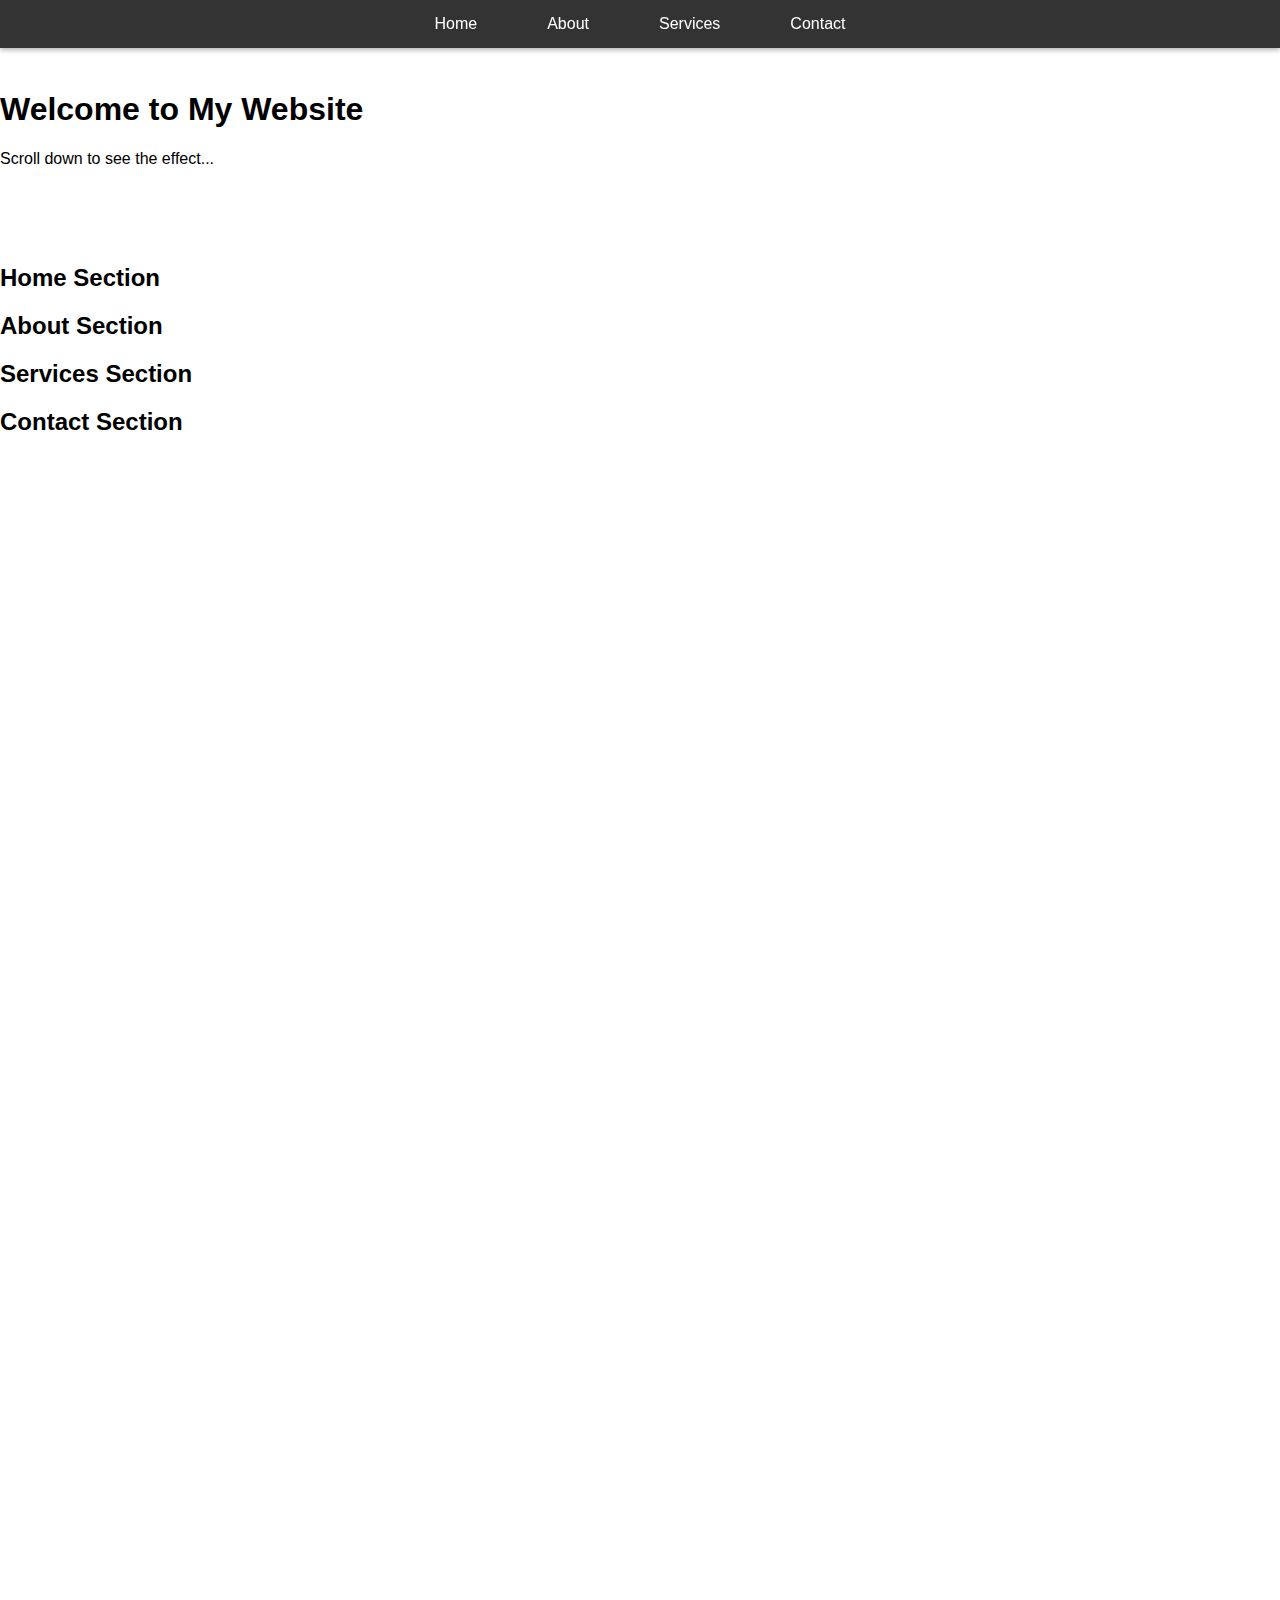
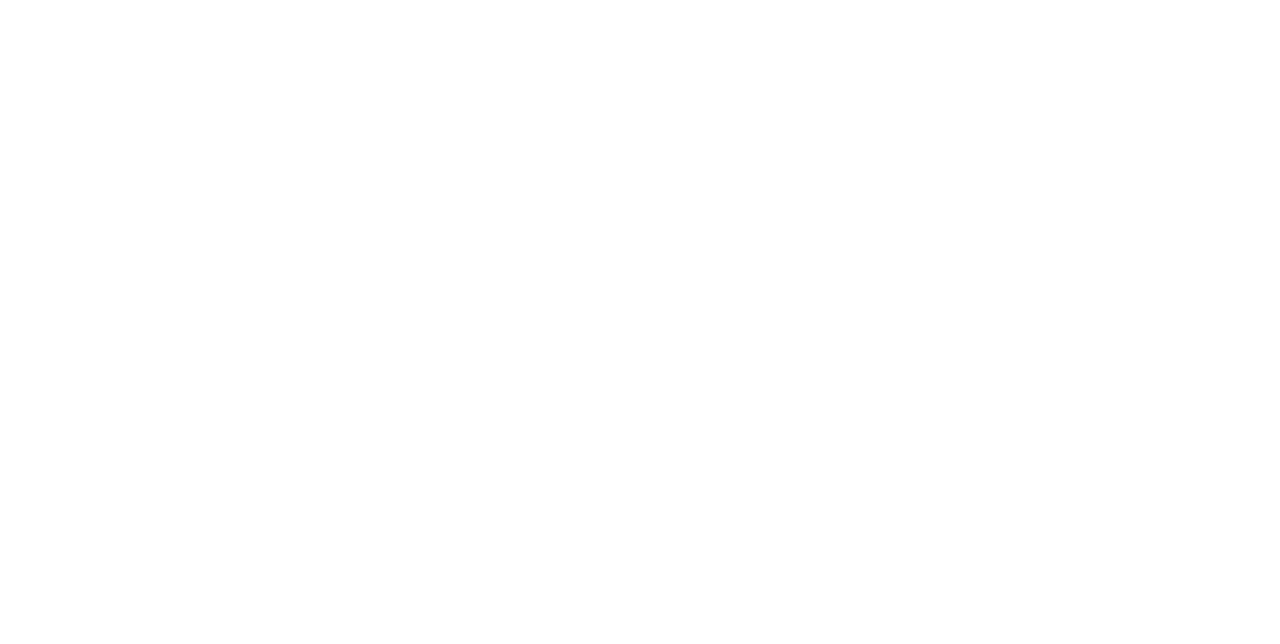
<file: PRODIGY_WD_01/index.html>
<!DOCTYPE html>
<html lang="en">
<head>
    <meta charset="UTF-8">
    <meta name="viewport" content="width=device-width, initial-scale=1.0">
    <link rel="stylesheet" href="styles.css">
    <title>Interactive Navigation Menu</title>
</head>
<body>
    <nav id="navbar">
        <ul>
            <li><a href="#home">Home</a></li>
            <li><a href="#about">About</a></li>
            <li><a href="#services">Services</a></li>
            <li><a href="#contact">Contact</a></li>
        </ul>
    </nav>
    
    <div class="content">
        <h1>Welcome to My Website</h1>
        <p>Scroll down to see the effect...</p>
        <div style="height: 2000px; padding-top: 60px;">
            <h2 id="home">Home Section</h2>
            <h2 id="about">About Section</h2>
            <h2 id="services">Services Section</h2>
            <h2 id="contact">Contact Section</h2>
        </div>
    </div>

    <script src="script.js"></script>
</body>
</html>
</file>
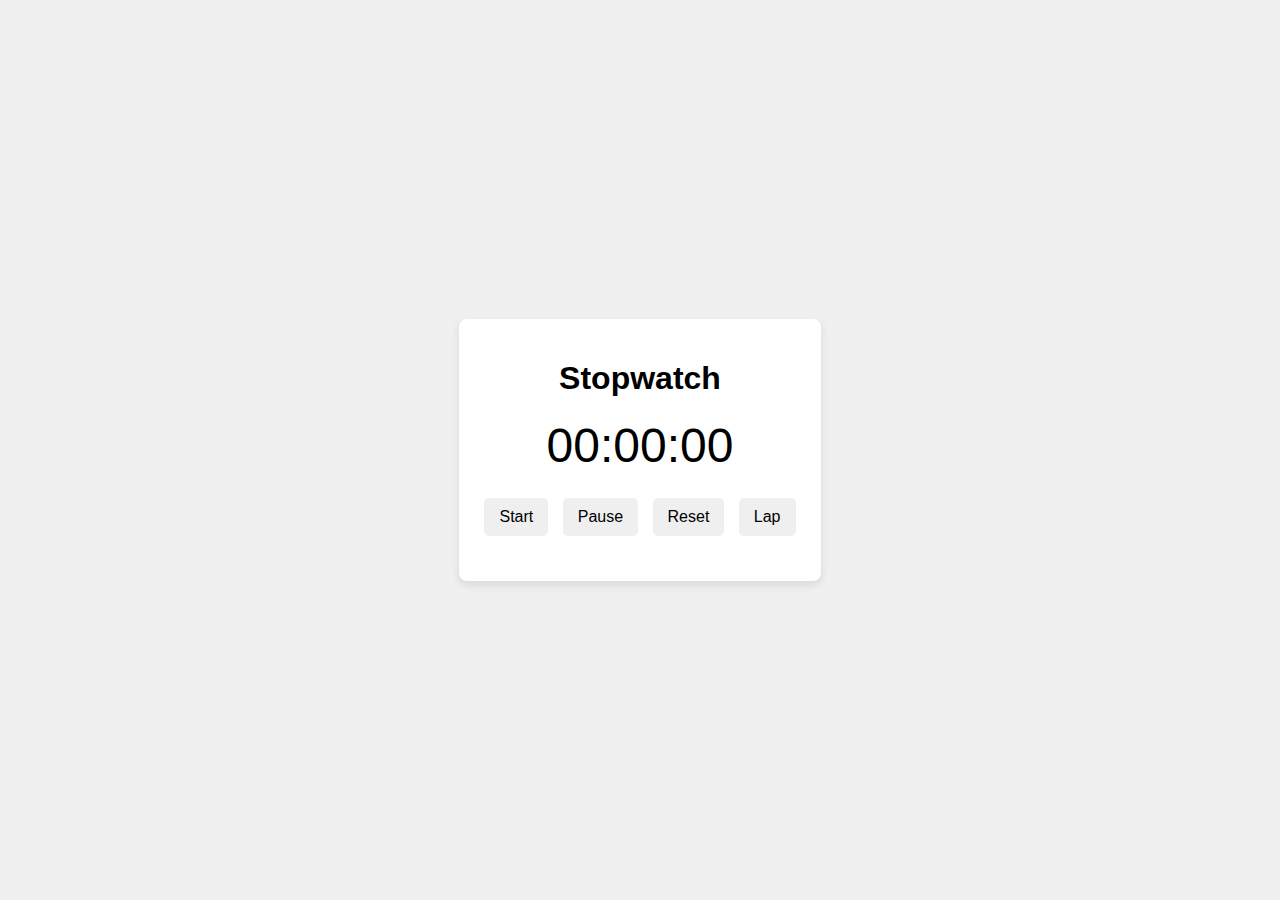
<file: PRODIGY_WD_02/index.html>
<!DOCTYPE html>
<html lang="en">
<head>
    <meta charset="UTF-8">
    <meta name="viewport" content="width=device-width, initial-scale=1.0">
    <link rel="stylesheet" href="styles.css">
    <title>Stopwatch</title>
</head>
<body>
    <div class="stopwatch-container">
        <h1>Stopwatch</h1>
        <div id="display" class="display">00:00:00</div>
        <div class="controls">
            <button id="start">Start</button>
            <button id="pause">Pause</button>
            <button id="reset">Reset</button>
            <button id="lap">Lap</button>
        </div>
        <div id="laps" class="laps"></div>
    </div>

    <script src="script.js"></script>
</body>
</html>
</file>
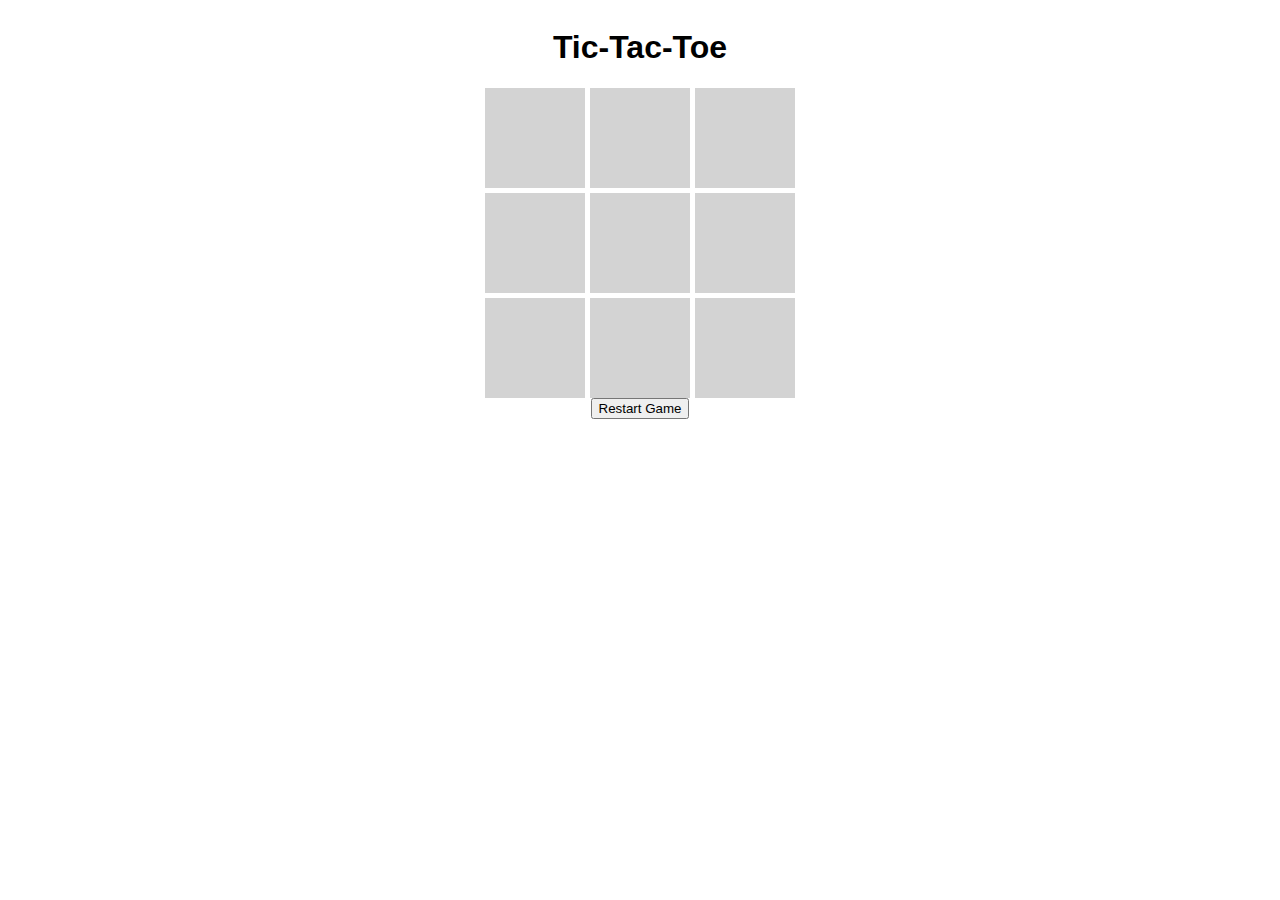
<file: PRODIGY_WD_03/index.html>
<!DOCTYPE html>
<html lang="en">
<head>
    <meta charset="UTF-8">
    <meta name="viewport" content="width=device-width, initial-scale=1.0">
    <title>Tic-Tac-Toe</title>
    <link rel="stylesheet" href="styles.css">
</head>
<body>
    <h1>Tic-Tac-Toe</h1>
    <div id="game-board">
        <div class="cell" data-index="0"></div>
        <div class="cell" data-index="1"></div>
        <div class="cell" data-index="2"></div>
        <div class="cell" data-index="3"></div>
        <div class="cell" data-index="4"></div>
        <div class="cell" data-index="5"></div>
        <div class="cell" data-index="6"></div>
        <div class="cell" data-index="7"></div>
        <div class="cell" data-index="8"></div>
    </div>
    <button id="restart">Restart Game</button>
    <script src="script.js"></script>
</body>
</html>
</file>
<file: PRODIGY_WD_01/styles.css>
body {
    margin: 0;
    font-family: Arial, sans-serif;
}

nav {
    position: fixed;
    top: 0;
    width: 100%;
    background-color: #333;
    box-shadow: 0 2px 5px rgba(0, 0, 0, 0.3);
    transition: background-color 0.3s, color 0.3s;
}

nav ul {
    list-style-type: none;
    padding: 0;
    margin: 0;
    display: flex;
    justify-content: center;
}

nav ul li {
    margin: 0 15px;
}

nav ul li a {
    color: white;
    text-decoration: none;
    padding: 15px 20px;
    display: block;
}

nav ul li a:hover {
    background-color: #555;
}

.content {
    padding-top: 70px; /* To prevent content from being hidden behind the fixed navbar */
}

.scrolled {
    background-color: #222; /* Darker background when scrolled */
}

.scrolled ul li a {
    color: #f0f0f0; /* Lighter font color when scrolled */
}
</file>
<file: PRODIGY_WD_02/styles.css>
body {
    font-family: Arial, sans-serif;
    display: flex;
    justify-content: center;
    align-items: center;
    height: 100vh;
    margin: 0;
    background-color: #f0f0f0;
}

.stopwatch-container {
    text-align: center;
    background: white;
    border-radius: 8px;
    box-shadow: 0 4px 10px rgba(0, 0, 0, 0.1);
    padding: 20px;
}

.display {
    font-size: 48px;
    margin-bottom: 20px;
}

.controls button {
    padding: 10px 15px;
    margin: 5px;
    font-size: 16px;
    border: none;
    border-radius: 5px;
    cursor: pointer;
    transition: background-color 0.3s;
}

.controls button:hover {
    background-color: #007bff;
    color: white;
}

.laps {
    margin-top: 20px;
    text-align: left;
}

.lap {
    padding: 5px 0;
    border-bottom: 1px solid #e0e0e0;
}
</file>
<file: PRODIGY_WD_03/styles.css>
/* styles.css */
body {
    display: flex;
    flex-direction: column;
    align-items: center;
    font-family: Arial, sans-serif;
}

#game-board {
    display: grid;
    grid-template-columns: repeat(3, 100px);
    grid-template-rows: repeat(3, 100px);
    gap: 5px;
}

.cell {
    width: 100px;
    height: 100px;
    background-color: lightgray;
    display: flex;
    justify-content: center;
    align-items: center;
    font-size: 2em;
    cursor: pointer;
}

.cell:hover {
    background-color: #ddd;
}
</file>
